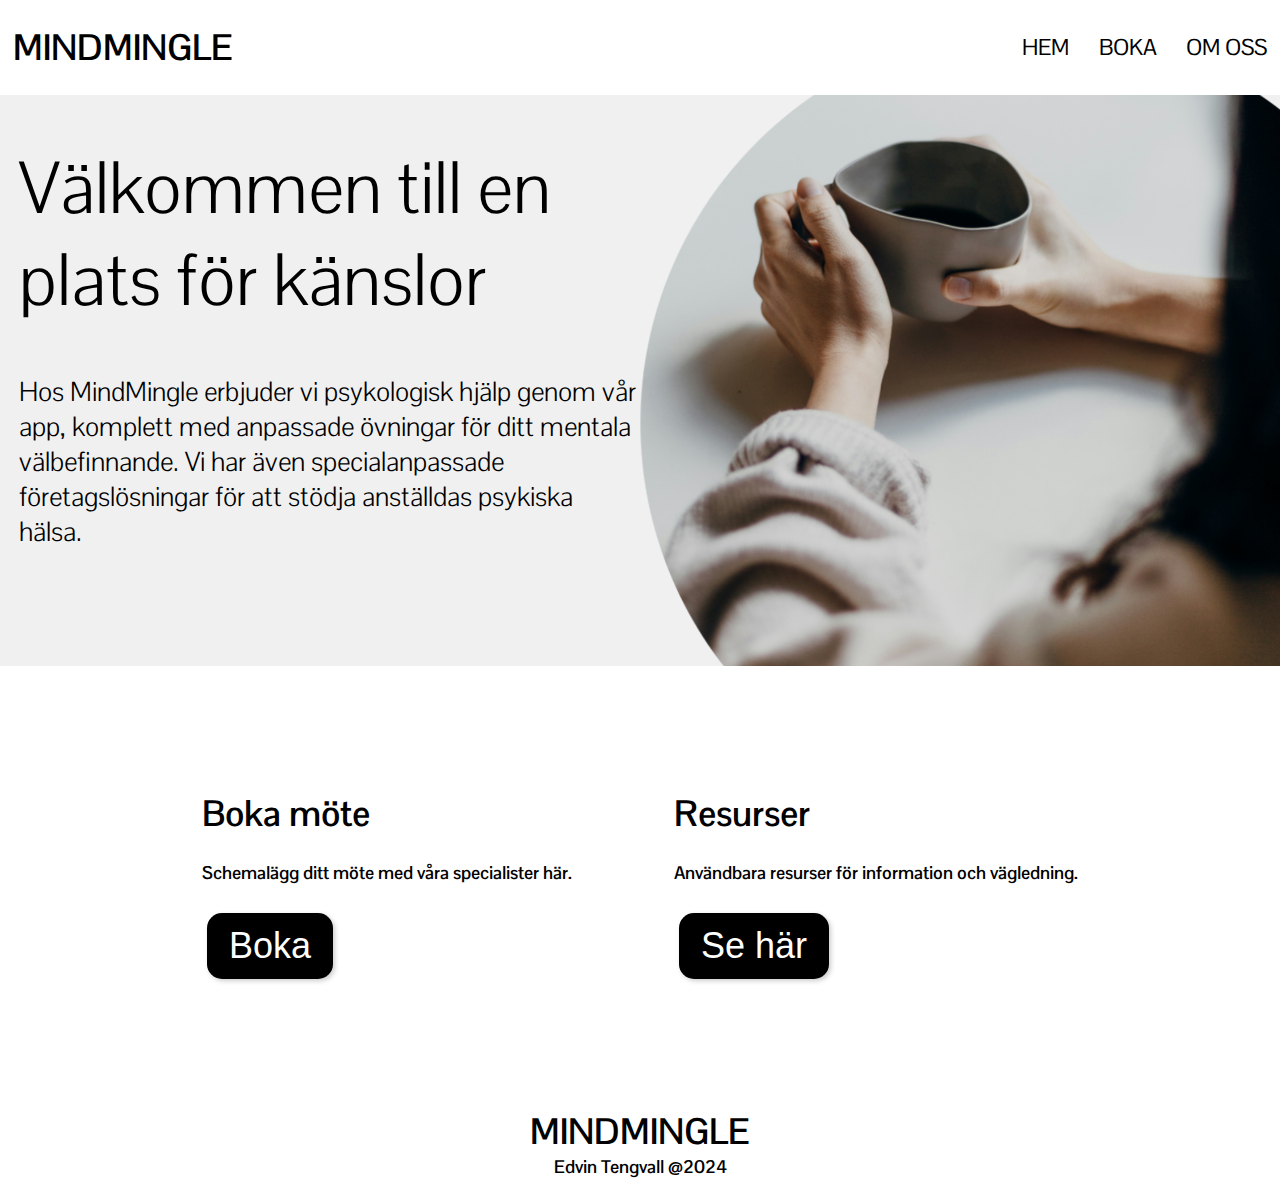
<file: index.html>
<!DOCTYPE html>
<html lang="en">
  <head>
    <meta charset="UTF-8" />
    <meta name="viewport" content="width=device-width, initial-scale=1.0" />
    <title>Mind Mingle</title>
    <link rel="stylesheet" href="/css/homeStyle.css" />
    <link rel="stylesheet" href="/css/homeGridStyle.css" />
    <link rel="stylesheet" href="/css/defaultStyle.css" />

    <link rel="icon" type="image/x-icon" href="./img/favicon.png" />
  </head>
  <body id="container">
    <header>
      <h1 style="margin-left: 1vw">MINDMINGLE</h1>
      <nav class="navMenu">
        <ul>
          <li><a href="./index.html"> HEM</a></li>
          <li><a href="./bookings.html">BOKA</a></li>
          <li><a href="./about.html">OM OSS</a></li>
        </ul>
      </nav>
    </header>
    <main>
      <div class="mainText">
        <h1>Välkommen till en plats för känslor</h1>
        <h2>
          Hos MindMingle erbjuder vi psykologisk hjälp genom vår app, komplett
          med anpassade övningar för ditt mentala välbefinnande. Vi har även
          specialanpassade företagslösningar för att stödja anställdas psykiska
          hälsa.
        </h2>
      </div>
      <img class="mainImage" src="./img/main_image.png" alt="Bild på hand" />
    </main>

    <section>
      <div>
        <h1>Boka möte</h1>
        <h4>Schemalägg ditt möte med våra specialister här.</h4>
        <button class="buttonStyle">Boka</button>
      </div>
      <div>
        <h1>Resurser</h1>
        <h4>Användbara resurser för information och vägledning.</h4>
        <button class="buttonStyle">Se här</button>
      </div>
    </section>
    <footer class="footerStyle">
      <h1>MINDMINGLE</h1>
      <h4>Edvin Tengvall @2024</h4>
    </footer>
  </body>
</html>
</file>
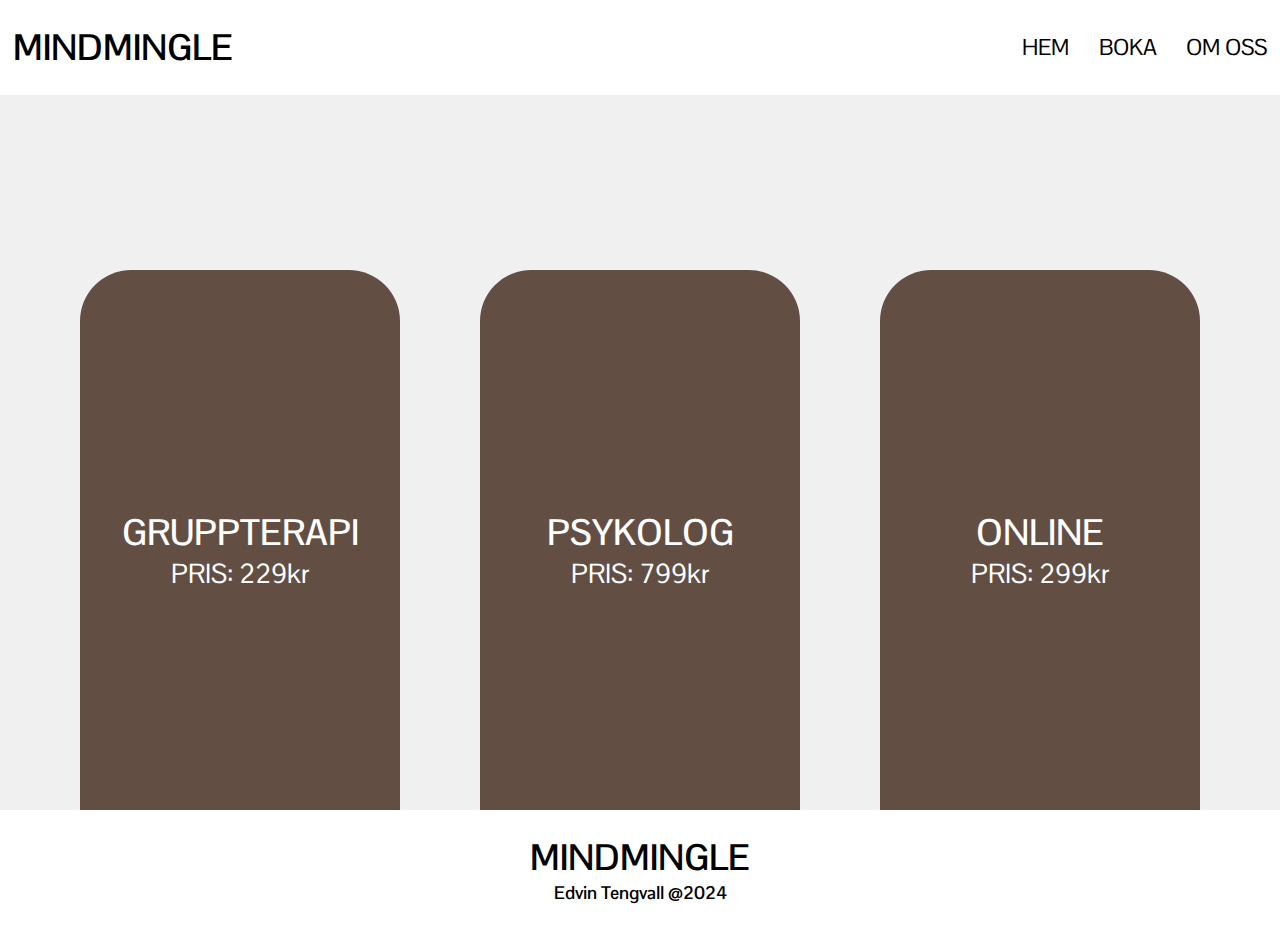
<file: bookings.html>
<!DOCTYPE html>
<html lang="en">
  <head>
    <meta charset="UTF-8" />
    <meta name="viewport" content="width=device-width, initial-scale=1.0" />
    <title>Mind Mingle</title>
    <link rel="stylesheet" href="/css/bookingStyle.css" />
    <link rel="stylesheet" href="/css/bookingGridStyle.css" />
    <link rel="stylesheet" href="/css/defaultStyle.css" />

    <link rel="icon" type="image/x-icon" href="./img/favicon.png" />
  </head>
  <body id="container">
    <header>
      <h1 style="margin-left: 1vw">MINDMINGLE</h1>
      <nav class="navMenu">
        <ul>
          <li><a href="./index.html"> HEM</a></li>
          <li><a href="./bookings.html">BOKA</a></li>
          <li><a href="./about.html">OM OSS</a></li>
        </ul>
      </nav>
    </header>

    <main>
      <div class="boka">
        <h1>GRUPPTERAPI</h1>
        <h2>PRIS: 229kr</h2>
      </div>
      <div class="boka">
        <h1>PSYKOLOG</h1>
        <h2>PRIS: 799kr</h2>
      </div>
      <div class="boka">
        <h1>ONLINE</h1>
        <h2>PRIS: 299kr</h2>
      </div>
    </main>

    <footer class="footerStyle">
      <h1>MINDMINGLE</h1>
      <h4>Edvin Tengvall @2024</h4>
    </footer>
  </body>
</html>
</file>
<file: css/homeStyle.css>
.mainImage {
  display: flex;
  flex: 0 0 50vw;
  align-self: flex-end;
  max-width: 100%;
  height: auto;
  overflow: auto;
  margin-top: 2vw;
}

.mainText {
  align-self: center;
  padding-left: 1.5vw;
  font-size: inherit;
}

.mainText h1 {
  font-weight: 300;
  font-size: 8vh;
}

.mainText h2 {
  font-weight: 100;
}

.buttonStyle {
  border-radius: 15px;
  background-color: black;
  color: white;
  font-size: 2em;
  border: 2px solid transparent;
  padding: 10px 20px;
  margin: 5px;
  text-decoration: none;
  transition: all 0.5s;
  cursor: pointer;
  box-shadow: 2px 2px 5px rgba(0, 0, 0, 0.2);
}

.buttonStyle:hover {
  background-color: white;
  color: black;
  border-color: black;
  box-shadow: 2px 2px 10px rgba(0, 0, 0, 0.3);
}
</file>
<file: css/homeGridStyle.css>
#container {
  display: grid;
  min-height: auto;

  grid-template-areas:
    "header header"
    "main main"
    "section section"
    "footer footer";
  grid-template-columns: auto(1fr);
  grid-template-rows: auto(1fr);
}

header {
  grid-area: header;
  display: flex;
  justify-content: space-between;
  align-items: center;
  background-color: white;
  position: fixed;
  box-sizing: border-box;
  width: 100%;
  overflow: hidden;
  stroke: black 1px;
}

main {
  grid-area: main;
  display: flex;
  background-color: #f0f0f0;
  box-sizing: border-box;
}

section {
  grid-area: section;
  display: flex;
  background-color: white;
  box-sizing: border-box;
  align-items: center;
  justify-content: space-evenly;
  margin: 100px;
}

footer {
  grid-area: footer;
  display: flex;
  background-color: white;
  box-sizing: border-box;
}
</file>
<file: css/defaultStyle.css>
@font-face {
  font-family: "PontanoSans";
  src: url(/misc/Fonts/PontanoSans/PontanoSans-VariableFont_wght.ttf);
}

html {
  font-family: "PontanoSans";
}

body {
  margin: 0;
  padding: 0;
  font-size: 2vh;
}

.navMenu ul li {
  display: inline-block;
  list-style: none;
  margin-right: 1vw;
  padding-left: 1vw;
  text-decoration: none;
}

a {
  text-decoration: none;
  color: black;
  font-size: 2.5vh;
  transition: font-size 0.2s;
}

a:hover {
  font-size: 2.7vh;
}

.footerStyle {
  display: block;
  align-items: center;
  text-align: center;
}

.footerStyle h4 {
  margin-top: 0px;
}

.footerStyle h1 {
  margin-bottom: 0px;
}

::-webkit-scrollbar {
  width: 1vh;
  display: none;
}
</file>
<file: css/bookingStyle.css>
.boka {
  display: flex;
  flex-direction: column;
  align-items: center;
  justify-content: center;
  width: 25vw;
  height: 60vh;
  background-color: #634e44;
  margin-top: 30vh;
  border-top-right-radius: 4vw;
  border-top-left-radius: 4vw;
  overflow: hidden;
}

.boka h1 {
  color: white;
  font-weight: 600;
  padding: 0px;
  margin: 0px;
  margin-top: 20px;
}

.boka h2 {
  color: white;
  font-weight: 400;
  padding: 0px;
  margin: 0px;
}
</file>
<file: css/bookingGridStyle.css>
#container {
  display: grid;
  min-height: auto;

  grid-template-areas:
    "header header"
    "main main"
    "footer footer";
  grid-template-columns: auto(1fr);
  grid-template-rows: auto(1fr);
}

header {
  grid-area: header;
  display: flex;
  justify-content: space-between;
  align-items: center;
  background-color: white;
  position: fixed;
  box-sizing: border-box;
  width: 100%;
  overflow: hidden;
  stroke: black 1px;
}

main {
  grid-area: main;
  display: flex;
  background-color: rgb(240, 240, 240);
  box-sizing: border-box;
  justify-content: space-evenly;
}

footer {
  grid-area: footer;
  display: flex;
  background-color: white;
  box-sizing: border-box;
}
</file>
